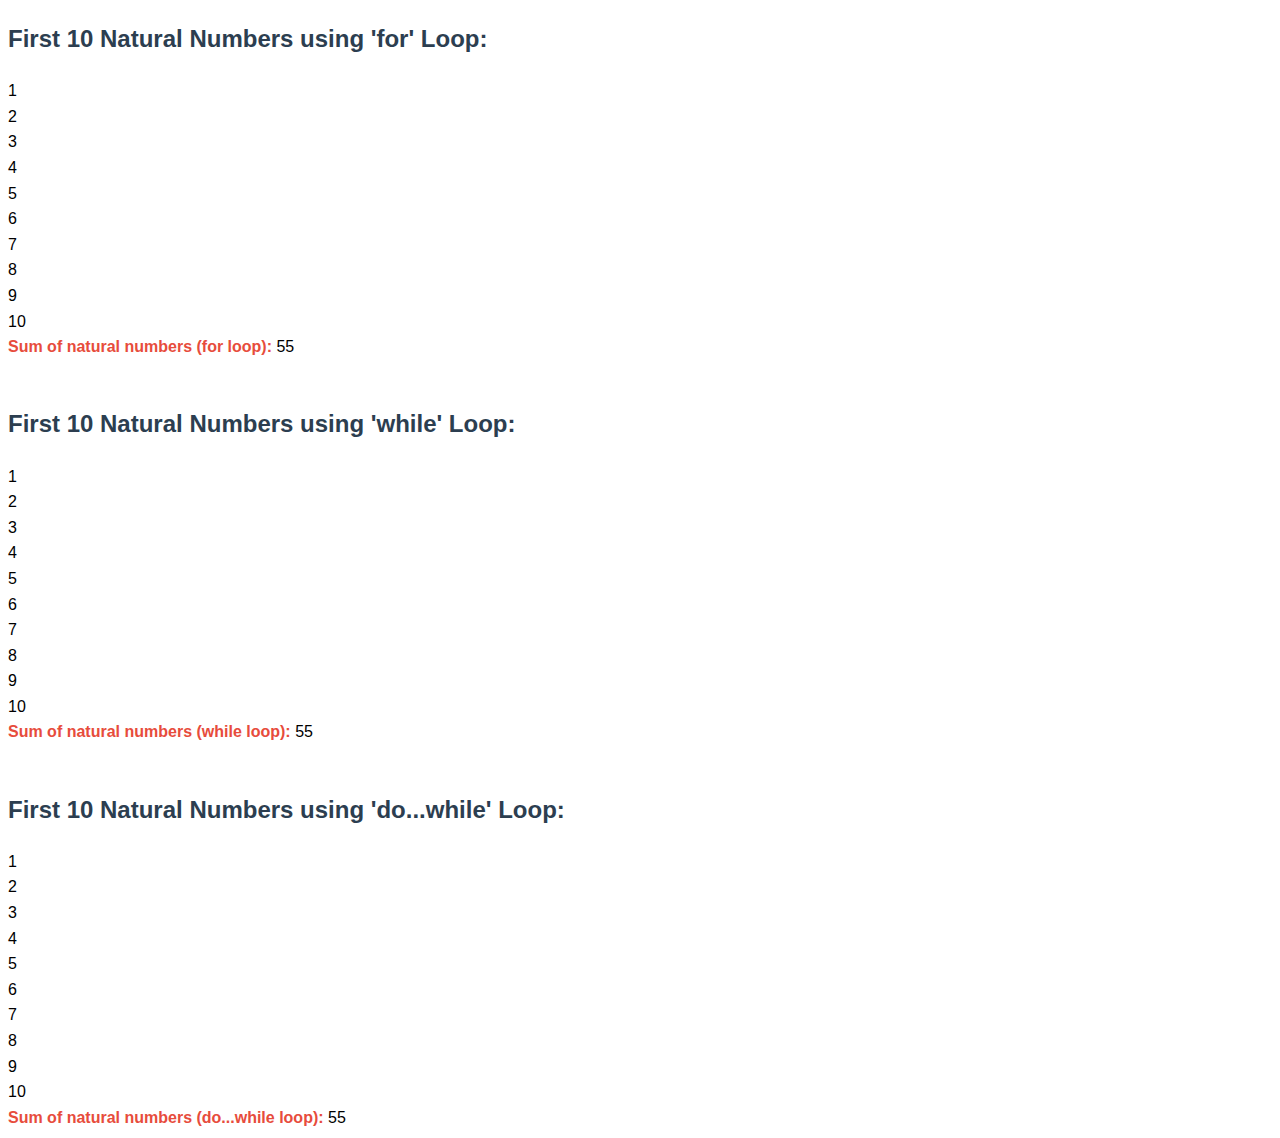
<file: First 10 Natural Number Sum using loops/index.html>
<!DOCTYPE html>
<html lang="en">
<head>
    <meta charset="UTF-8">
    <meta name="viewport" content="width=device-width, initial-scale=1.0">
    <title>First 10 Natural Numbers and Sum</title>
    <style>
        body {
            font-family: Arial, sans-serif;
            line-height: 1.6;
        }
        h2 {
            color: #2c3e50;
        }
        b {
            color: #e74c3c;
        }
    </style>
</head>
<body>
    <script>
        const limit = 10; 

        // Using a 'for' loop to generate the first 10 natural numbers and calculate their sum
        let sumFor = 0;
        document.write("<h2>First 10 Natural Numbers using 'for' Loop:</h2>");
        for (let i = 1; i <= limit; i++) {
            document.write(i + "<br>"); 
            sumFor += i; 
        }
        document.write("<b>Sum of natural numbers (for loop): </b>" + sumFor + "<br><br>");

        // Using a 'while' loop to generate the first 10 natural numbers and calculate their sum
        let sumWhile = 0;
        let j = 1; 
        document.write("<h2>First 10 Natural Numbers using 'while' Loop:</h2>");
        while (j <= limit) {
            document.write(j + "<br>"); 
            sumWhile += j; 
            j++; 
        }
        document.write("<b>Sum of natural numbers (while loop): </b>" + sumWhile + "<br><br>");

        // Using a 'do...while' loop to generate the first 10 natural numbers and calculate their sum
        let sumDoWhile = 0;
        j = 1; 
        document.write("<h2>First 10 Natural Numbers using 'do...while' Loop:</h2>");
        do {
            document.write(j + "<br>");
            sumDoWhile += j; 
            j++; 
        } while (j <= limit);
        document.write("<b>Sum of natural numbers (do...while loop): </b>" + sumDoWhile);
    </script>
</body>
</html>
</file>
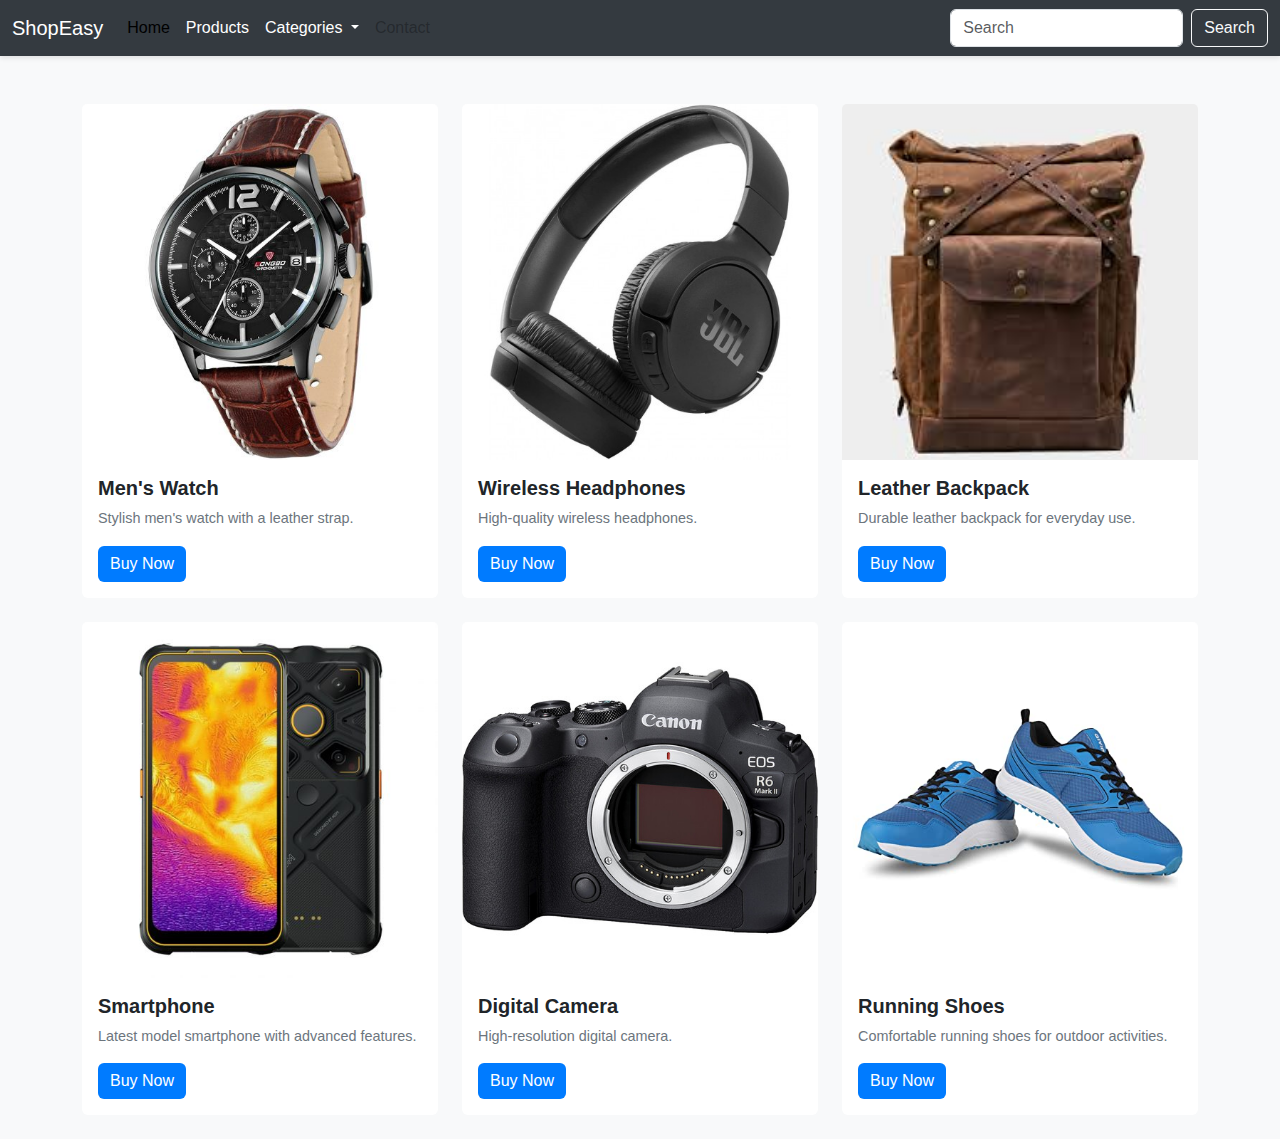
<file: Generate Dynamic Cards through loop in JS/index.html>
<!doctype html>
<html lang="en">
<head>
    <meta charset="utf-8">
    <meta name="viewport" content="width=device-width, initial-scale=1">
    <title>Cards Products</title>
    <link href="https://cdn.jsdelivr.net/npm/bootstrap@5.3.3/dist/css/bootstrap.min.css" rel="stylesheet" integrity="sha384-QWTKZyjpPEjISv5WaRU9OFeRpok6YctnYmDr5pNlyT2bRjXh0JMhjY6hW+ALEwIH" crossorigin="anonymous">
    <style>
        body {
            background-color: #f8f9fa; 
            font-family: 'Segoe UI', Tahoma, Geneva, Verdana, sans-serif;
        }

        .navbar {
            background-color: #343a40; 
            box-shadow: 0 2px 5px rgba(0, 0, 0, 0.1); 
        }

        .navbar-brand, .nav-link {
            color: white; 
        }

        .nav-link:hover {
            color: #ffcc00; 
        }

        .card {
            border: none; 
            transition: transform 0.3s, box-shadow 0.3s; 
        }

        .card:hover {
            transform: scale(1.05); 
            box-shadow: 0 4px 15px rgba(0, 0, 0, 0.2); 
        }

        .card-title {
            font-size: 1.25rem; 
            font-weight: bold; 
        }

        .card-text {
            font-size: 0.9rem; 
            color: #6c757d;
        }

        .btn-primary {
            background-color: #007bff; 
            border: none; 
        }

        .btn-primary:hover {
            background-color: #0056b3; 
        }

        
        @media (max-width: 768px) {
            .card {
                margin-bottom: 20px;    
            }
        }
    </style>
</head>
<body>
    <nav class="navbar navbar-expand-lg">
        <div class="container-fluid">
            <a class="navbar-brand" href="#">ShopEasy</a>
            <button class="navbar-toggler" type="button" data-bs-toggle="collapse" data-bs-target="#navbarSupportedContent" aria-controls="navbarSupportedContent" aria-expanded="false" aria-label="Toggle navigation">
                <span class="navbar-toggler-icon"></span>
            </button>
            <div class="collapse navbar-collapse" id="navbarSupportedContent">
                <ul class="navbar-nav me-auto mb-2 mb-lg-0">
                    <li class="nav-item">
                        <a class="nav-link active" aria-current="page" href="#">Home</a>
                    </li>
                    <li class="nav-item">
                        <a class="nav-link" href="#">Products</a>
                    </li>
                    <li class="nav-item dropdown">
                        <a class="nav-link dropdown-toggle" href="#" role="button" data-bs-toggle="dropdown" aria-expanded="false">
                            Categories
                        </a>
                        <ul class="dropdown-menu">
                            <li><a class="dropdown-item" href="#">Electronics</a></li>
                            <li><a class="dropdown-item" href="#">Fashion</a></li>
                            <li><a class="dropdown-item" href="#">Home & Living</a></li>
                            <li><hr class="dropdown-divider"></li>
                            <li><a class="dropdown-item" href="#">Beauty & Health</a></li>
                        </ul>
                    </li>
                    <li class="nav-item">
                        <a class="nav-link disabled" aria-disabled="true">Contact</a>
                    </li>
                </ul>
                <form class="d-flex" role="search">
                    <input class="form-control me-2" type="search" placeholder="Search" aria-label="Search">
                    <button class="btn btn-outline-light" type="submit">Search</button>
                </form>
            </div>
        </div>
    </nav>

    <div class="container mt-5">
        <div class="row" id="products">
            
        </div>
    </div>

    <script>
        let products = [
            {
                product_title: "Men's Watch",
                product_desc: "Stylish men's watch with a leather strap.",
                product_img: "mens watch.jpg"
            },
            {
                product_title: "Wireless Headphones",
                product_desc: "High-quality wireless headphones.",
                product_img: "headphones.jpg"
            },
            {
                product_title: "Leather Backpack",
                product_desc: "Durable leather backpack for everyday use.",
                product_img: "backpack.jpeg"
            },
            {
                product_title: "Smartphone",
                product_desc: "Latest model smartphone with advanced features.",
                product_img: "smartphone.jpg"
            },
            {
                product_title: "Digital Camera",
                product_desc: "High-resolution digital camera.",
                product_img: "Digital Camera.jpg"
            },
            {
                product_title: "Running Shoes",
                product_desc: "Comfortable running shoes for outdoor activities.",
                product_img: "Running Shoes.jpg"
            },
        ];

        let allProducts = "";
        for (product of products) {
            allProducts += `<div class="col-md-4">
                <div class="card mb-4">
                    <img src="${product.product_img}" class="card-img-top" alt="${product.product_title}">
                    <div class="card-body">
                        <h5 class="card-title">${product.product_title}</h5>
                        <p class="card-text">${product.product_desc}</p>
                        <a href="#" class="btn btn-primary">Buy Now</a>
                    </div>
                </div>
            </div>`;
        }

        document.getElementById('products').innerHTML = allProducts;
    </script>
    <script src="https://cdn.jsdelivr.net/npm/bootstrap@5.3.3/dist/js/bootstrap.bundle.min.js" integrity="sha384-YvpcrYf0tY3lHB60NNkmXc5s9fDVZLESaAA55NDzOxhy9GkcIdslK1eN7N6jIeHz" crossorigin="anonymous"></script>
</body>
</html>
</file>
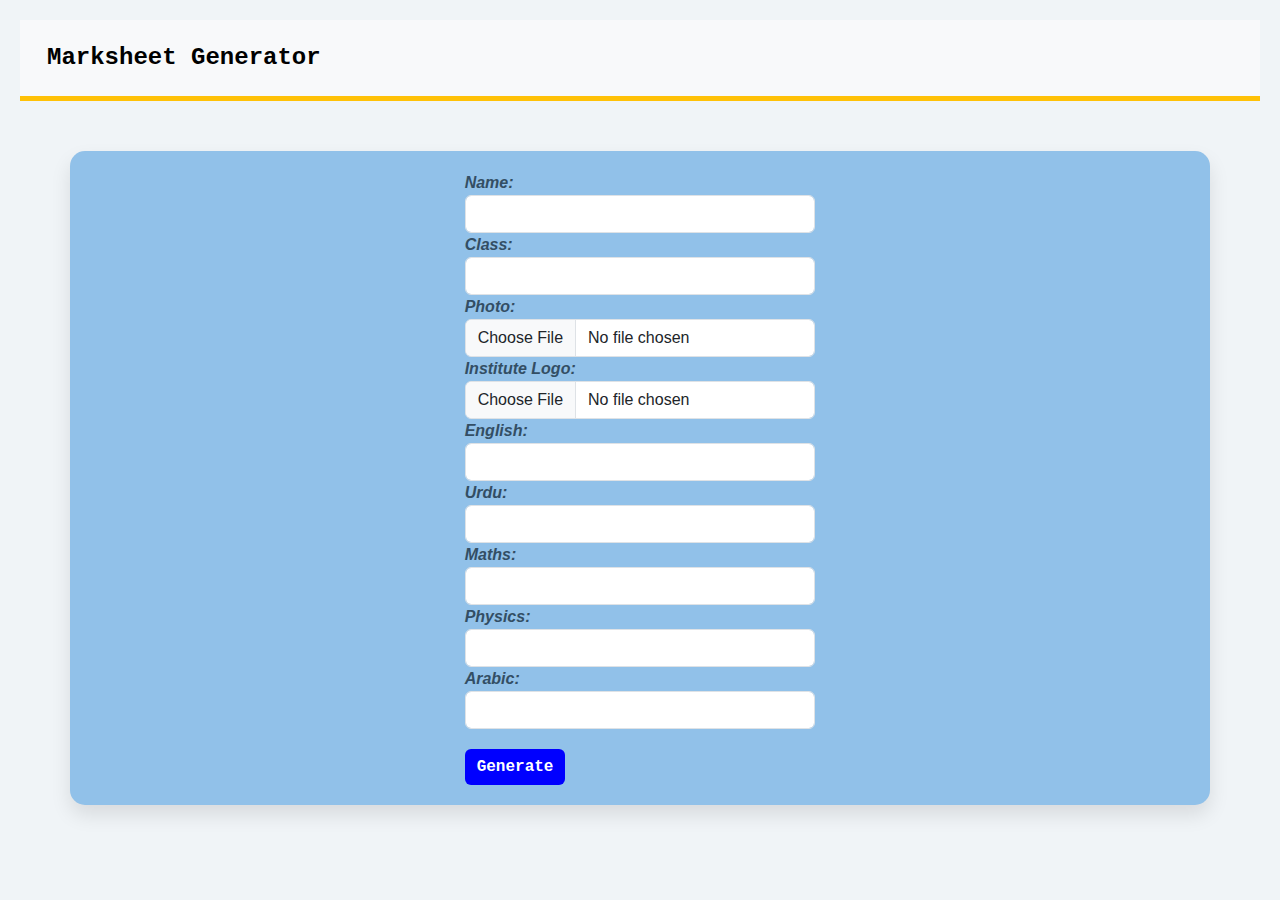
<file: Marksheet Generator/index.html>
<!doctype html>
<html lang="en">
  <head>
    <meta charset="utf-8">
    <meta name="viewport" content="width=device-width, initial-scale=1">
    <title>Marksheet Generator</title>
    <link href="https://cdn.jsdelivr.net/npm/bootstrap@5.3.3/dist/css/bootstrap.min.css" rel="stylesheet" integrity="sha384-QWTKZyjpPEjISv5WaRU9OFeRpok6YctnYmDr5pNlyT2bRjXh0JMhjY6hW+ALEwIH" crossorigin="anonymous">
    <link rel="stylesheet" href="style.css">
  </head>
  <body>
    <nav class="navbar navbar-expand-lg bg-body-tertiary">
        <div class="container-fluid">
          <a class="navbar-brand" href="#">Marksheet Generator</a>
        </div>
    </nav>
    <div class="container marksheet-container">
        <div class="row" id="formData">
            <div class="col-md-4"></div>
            <div class="col-md-4">
                    Name: <input type="text" id="name" class="form-control">
                    <input type="hidden" name="" id="">
                    Class: <input type="text" id="class" class="form-control">
                    Photo: <input type="file" id="photo" class="form-control">
                    Institute Logo: <input type="file" id="logo" class="form-control">
                    English: <input type="text" id="english" class="form-control">
                    Urdu: <input type="text" id="urdu" class="form-control">
                    Maths: <input type="text" id="maths" class="form-control">
                    Physics: <input type="text" id="physics" class="form-control">
                    Arabic: <input type="text" id="arabic" class="form-control">
                <button onclick="Generate()" class="btn btn-success">Generate</button>
            </div>
        </div>

        <div class="row" style="display: none;" id="marksheet">
            <div class="col-md-12 text-center">
                <img id="userPhoto" alt="User Photo">
                <h4>Name: <span id="stdName" ></span></h4>
                <h4>Class: <span id="stdClass"></span></h4>
                <img id="instituteLogo" alt="Institute Logo">
                <table class="table table-bordered table-stripped">
                    <thead>
                        <tr>
                            <th>Subject Name</th>
                            <th>Total Marks</th>
                            <th>Obtain Marks</th>
                            <th>Percentage</th>
                        </tr>
                    </thead>
                    <tbody>
                        <tr>
                            <td>English</td>
                            <td>100</td>
                            <td id="engObt"></td>
                            <td><span class="subject-percentage" id="engPercent"></span>%</td>
                        </tr>
                        <tr>
                            <td>Urdu</td>
                            <td>100</td>
                            <td id="urduObt"></td>
                            <td><span class="subject-percentage" id="urduPercent"></span>%</td>
                        </tr>
                        <tr>
                            <td>Maths</td>
                            <td>100</td>
                            <td id="mathObt"></td>
                            <td><span class="subject-percentage" id="mathPercent"></span>%</td>
                        </tr>
                        <tr>
                            <td>Physics</td>
                            <td>100</td>
                            <td id="phyObt"></td>
                            <td><span class="subject-percentage" id="phyPercent"></span>%</td>
                        </tr>
                        <tr>
                            <td>Arabic</td>
                            <td>100</td>
                            <td id="arabObt"></td>
                            <td><span class="subject-percentage" id="arabPercent"></span>%</td>
                        </tr>
                        <tr>
                            <td>Total</td>
                            <td id="totalmarks"></td>
                            <td id="obtainMarks"></td>
                            <td></td>
                        </tr>
                    </tbody>
                </table>
                <br>
                <h4>Pecentage : <span id="stdPercentage"></span>%</h4>
                <h4>Grade : <span id="stdGrade"></span></h4>
            </div>
        </div>
    </div>

    <script>
        function Generate(){
            let name =  document.getElementById('name').value;
            let className =  document.getElementById('class').value;
            let photoFile = document.getElementById('photo').files[0];
            let logoFile = document.getElementById('logo').files[0];

            let english =  parseInt(document.getElementById('english').value);
            let urdu =  parseInt(document.getElementById('urdu').value);
            let maths =  parseInt(document.getElementById('maths').value);
            let physics =  parseInt(document.getElementById('physics').value);
            let arabic =  parseInt(document.getElementById('arabic').value);

            document.getElementById('stdName').innerHTML = name;
            document.getElementById('stdClass').innerHTML = className;
            document.getElementById('engObt').innerHTML = english;
            document.getElementById('urduObt').innerHTML = urdu;
            document.getElementById('mathObt').innerHTML = maths;
            document.getElementById('phyObt').innerHTML = physics;
            document.getElementById('arabObt').innerHTML = arabic;

            let obtainMarks = english + urdu + maths + physics + arabic;
            let totalMarks = 500;
            let percentage = (obtainMarks / totalMarks) * 100;

            // Subject percentages
            document.getElementById('engPercent').innerHTML = (english / 100) * 100;
            document.getElementById('urduPercent').innerHTML = (urdu / 100) * 100;
            document.getElementById('mathPercent').innerHTML = (maths / 100) * 100;
            document.getElementById('phyPercent').innerHTML = (physics / 100) * 100;
            document.getElementById('arabPercent').innerHTML = (arabic / 100) * 100;

            document.getElementById('totalmarks').innerHTML = totalMarks;
            document.getElementById('obtainMarks').innerHTML = obtainMarks;

            let grade = '';
            if(percentage >= 80 && percentage <= 100) {
                grade = "A";
            } else if(percentage >= 70 && percentage < 80) {
                grade = "B";
            } else if(percentage >= 60 && percentage < 70) {
                grade = "C";
            } else if(percentage >= 50 && percentage < 60) {
                grade = "D";
            } else {
                grade = "F";
            }

            document.getElementById('stdPercentage').innerHTML = percentage.toFixed(2);
            document.getElementById('stdGrade').innerHTML = grade;

            // Display user photo
            let userPhoto = document.getElementById('userPhoto');
            userPhoto.src = URL.createObjectURL(photoFile);

            // Display institute logo
            let instituteLogo = document.getElementById('instituteLogo');
            instituteLogo.src = URL.createObjectURL(logoFile);

            // Show marksheet and hide form
            document.getElementById('marksheet').style.display = "block";
            document.getElementById('formData').style.display = "none";
        }
    </script>

    <script src="https://cdn.jsdelivr.net/npm/bootstrap@5.3.3/dist/js/bootstrap.bundle.min.js" integrity="sha384-YvpcrYf0tY3lHB60NNkmXc5s9fDVZLESaAA55NDzOxhy9GkcIdslK1eN7N6jIeHz" crossorigin="anonymous"></script>
  </body>
</html>
</file>
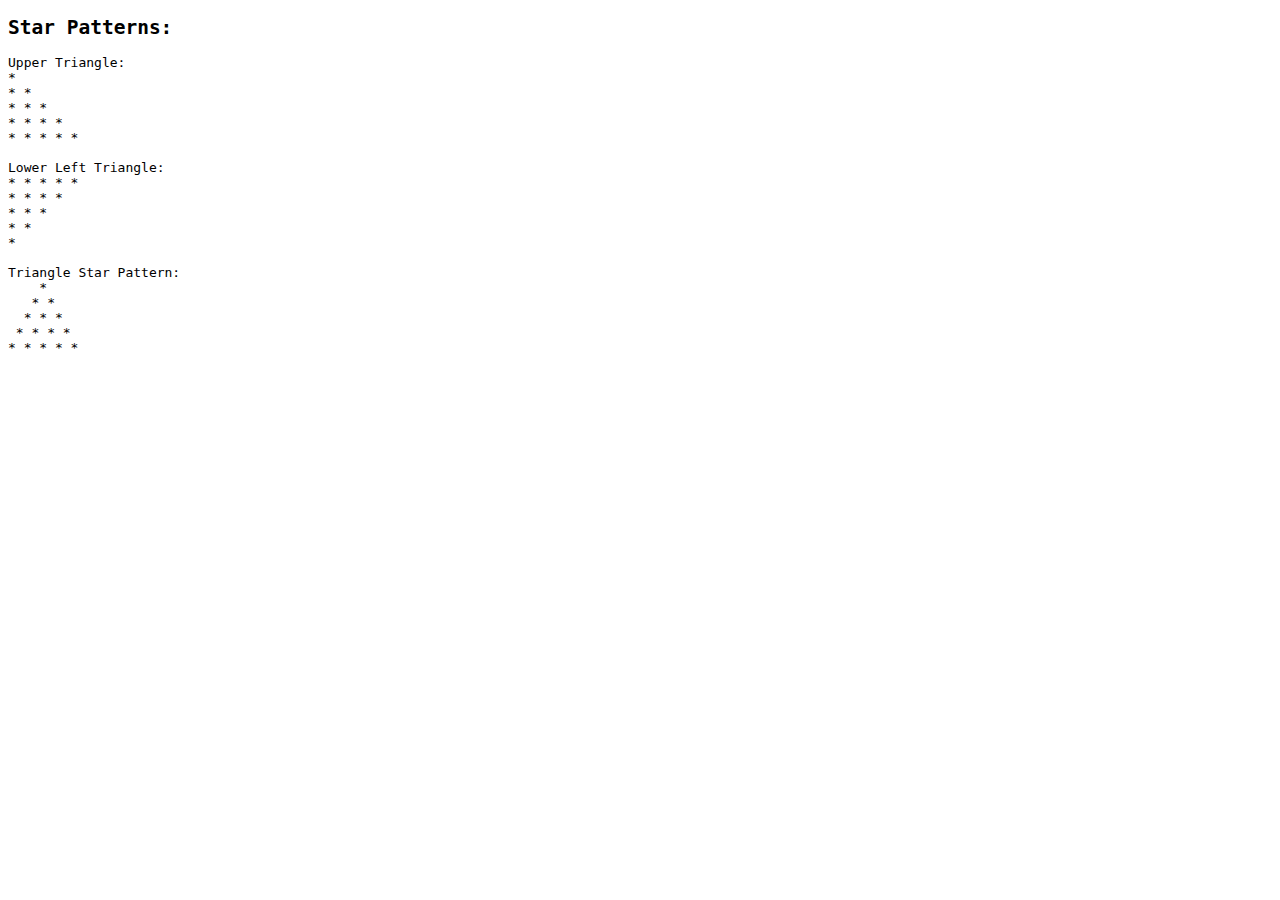
<file: Printing Diff Shapes/index.html>
<!DOCTYPE html>
<html lang="en">
<head>
    <meta charset="UTF-8">
    <meta name="viewport" content="width=device-width, initial-scale=1.0">
    <title>Star Patterns</title>
    <style>
        body {
            font-family: monospace; 
        }
        pre {
            white-space: pre; 
        }
    </style>
</head>
<body>
    <h2>Star Patterns:</h2>
    <pre id="patterns"></pre>
    
    <script>
        let n = 5; 
        let output = ""; 

        // Upper triangle
        output += "Upper Triangle:\n";
        for (let i = 1; i <= n; i++) {
            let str = "* ";
            output += str.repeat(i) + "\n"; 
        }

       
        output += "\n";

        // Lower left triangle
        output += "Lower Left Triangle:\n";
        for (let i = n; i >= 1; i--) {
            let str = "* ";
            output += str.repeat(i) + "\n"; 
        }


        output += "\n"; 

        // Triangle Pattern
        output += "Triangle Star Pattern:\n";
        for (let i = 1; i <= n; i++) {
            
            let spaces = " ".repeat(n - i); 
            let stars = "* ".repeat(i); 
            output += spaces + stars + "\n"; 
        }

   
        document.getElementById("patterns").innerText = output;
    </script>
</body>
</html>
</file>
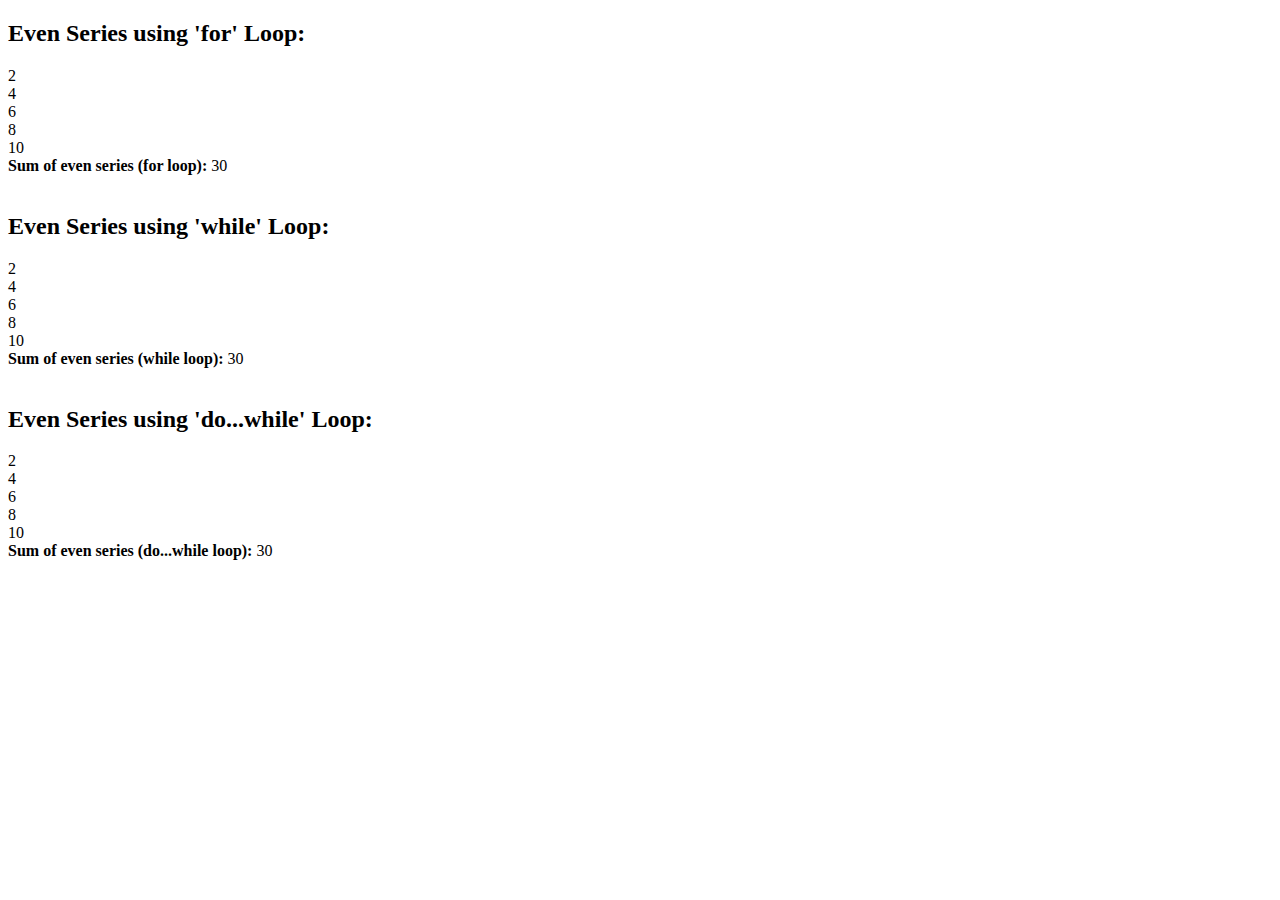
<file: Sum of Even numbers with For, while and do while loops/Even numbers.html>
<!DOCTYPE html>
<html lang="en">
<head>
    <meta charset="UTF-8">
    <meta name="viewport" content="width=device-width, initial-scale=1.0">
    <title>Even Series and Sum</title>
</head>
<body>
    <script>
        let limit = 10; 

        // Using a 'for' loop to generate even numbers and calculate their sum
        let sumFor = 0;
        document.write("<h2>Even Series using 'for' Loop:</h2>");
        for (let i = 2; i <= limit; i += 2) {
            document.write(i + "<br>"); 
            sumFor += i; 
        }
        document.write("<b>Sum of even series (for loop): </b>" + sumFor + "<br><br>");

        // Using a 'while' loop to generate even numbers and calculate their sum
        let sumWhile = 0;
        let i = 2; 
        document.write("<h2>Even Series using 'while' Loop:</h2>");
        while (i <= limit) {
            document.write(i + "<br>"); 
            sumWhile += i; 
            i += 2; 
        }
        document.write("<b>Sum of even series (while loop): </b>" + sumWhile + "<br><br>");

        // Using a 'do...while' loop to generate even numbers and calculate their sum
        let sumDoWhile = 0;
        i = 2; 
        document.write("<h2>Even Series using 'do...while' Loop:</h2>");
        do {
            document.write(i + "<br>");
            sumDoWhile += i; 
            i += 2; 
        } while (i <= limit);
        document.write("<b>Sum of even series (do...while loop): </b>" + sumDoWhile);
    </script>
</body>
</html>
</file>
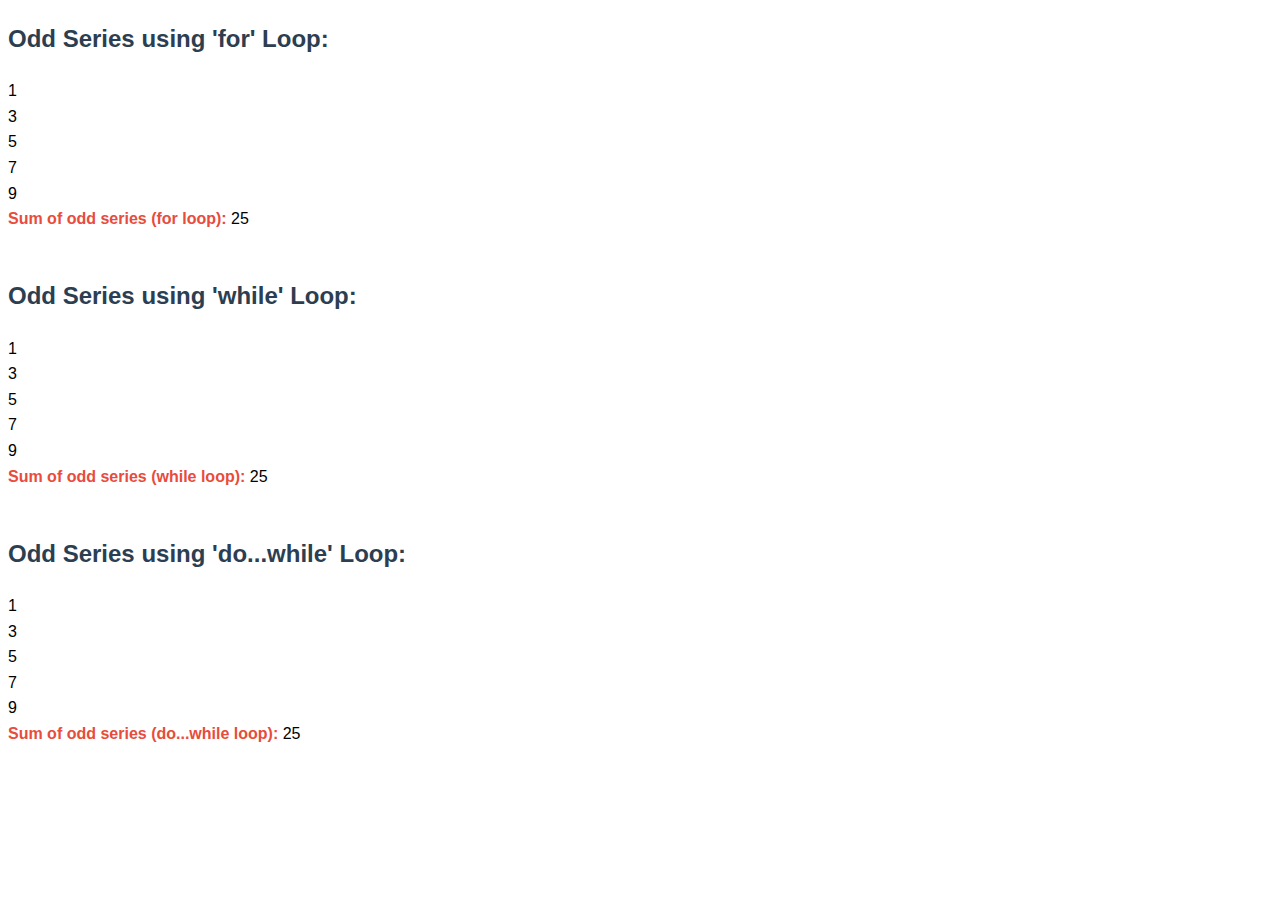
<file: Sum of odd numbers with For, while and do while loops/forwhiledo.html>
<!DOCTYPE html>
<html lang="en">
<head>
    <meta charset="UTF-8">
    <meta name="viewport" content="width=device-width, initial-scale=1.0">
    <title>Odd Series and Sum</title>
    <style>
        body {
            font-family: Arial, sans-serif;
            line-height: 1.6;
        }
        h2 {
            color: #2c3e50;
        }
        b {
            color: #e74c3c;
        }
    </style>
</head>
<body>
    <script>
        let limit = 10; 

        // Using a 'for' loop to generate odd numbers and calculate their sum
        let sumFor = 0;
        document.write("<h2>Odd Series using 'for' Loop:</h2>");
        for (let i = 1; i <= limit; i += 2) {
            document.write(i + "<br>"); 
            sumFor += i; 
        }
        document.write("<b>Sum of odd series (for loop): </b>" + sumFor + "<br><br>");

        // Using a 'while' loop to generate odd numbers and calculate their sum
        let sumWhile = 0;
        let j = 1; 
        document.write("<h2>Odd Series using 'while' Loop:</h2>");
        while (j <= limit) {
            document.write(j + "<br>"); 
            sumWhile += j;
            j += 2; 
        }
        document.write("<b>Sum of odd series (while loop): </b>" + sumWhile + "<br><br>");

        // Using a 'do...while' loop to generate odd numbers and calculate their sum
        let sumDoWhile = 0;
        j = 1; 
        document.write("<h2>Odd Series using 'do...while' Loop:</h2>");
        do {
            document.write(j + "<br>"); 
            sumDoWhile += j;
            j += 2; 
        } while (j <= limit);
        document.write("<b>Sum of odd series (do...while loop): </b>" + sumDoWhile);
    </script>
</body>
</html>
</file>
<file: Marksheet Generator/style.css>
body {
    background-color: #f0f4f7;
    font-family: 'Poppins', sans-serif;
    margin: 20px;
}
.marksheet-container {
    margin-top: 50px;
    padding: 20px;
    margin-bottom: 30px;
    background-color:rgb(145, 193, 233);
    border-radius: 15px;
    box-shadow: 0 10px 20px rgba(0, 0, 0, 0.1);
    transition: transform 0.3s ease-in-out;
    font-family: 'Lucida Sans', 'Lucida Sans Regular', 'Lucida Grande', 'Lucida Sans Unicode', Geneva, Verdana, sans-serif;
    font-style: italic;
    color: #334e64;
    font-weight: bolder;
}
.marksheet-container:hover {
    transform: translateY(-5px);
}
.navbar {
    background-color: #2c7c7e;
    padding: 15px;
    border-bottom: 5px solid #ffc107;
}
.navbar-brand {
    color:black;
    font-weight: bold;
    font-size: 1.5rem;
    font-family: 'Courier New', Courier, monospace;
}
h4 {
    font-size: 1.5rem;
    font-weight: 600;
    margin-bottom: 10px;
}
.btn-success {
    margin-top: 20px;
    background-color: blue;
    color: #ffffff;
    font-weight: bold;
    border: none;
    transition: background-color 0.3s ease;
    font-family: 'Courier New', Courier, monospace;
}
.btn-success:hover {
    background-color: darkblue;
}
#marksheet img {
    width: 120px;
    border-radius: 50%;
    margin-bottom: 20px;
    box-shadow: 0 4px 8px rgba(0, 0, 0, 0.1);
    transition: transform 0.3s ease;
}
#marksheet img:hover {
    transform: scale(1.05);
}
#marksheet .table th, #marksheet .table td {
    text-align: center;
    vertical-align: middle;
    font-size: 1rem;
    transition: background-color 0.3s ease;
}
.table th {
    background-color: #2c7c7e;
    color: #ffffff;
}
.table td {
    background-color: #f8f9fa;
}
.table-percentage {
    font-size: 1rem;
    font-weight: 500;
}
.subject-percentage {
    font-weight: bold;
    color: #2c7c7e;
}
#marksheet {
    display: none;
    animation: fadeIn 1s ease-in-out;
}
@keyframes fadeIn {
    from {
        opacity: 0;
    }
    to {
        opacity: 1;
    }
}
</file>
